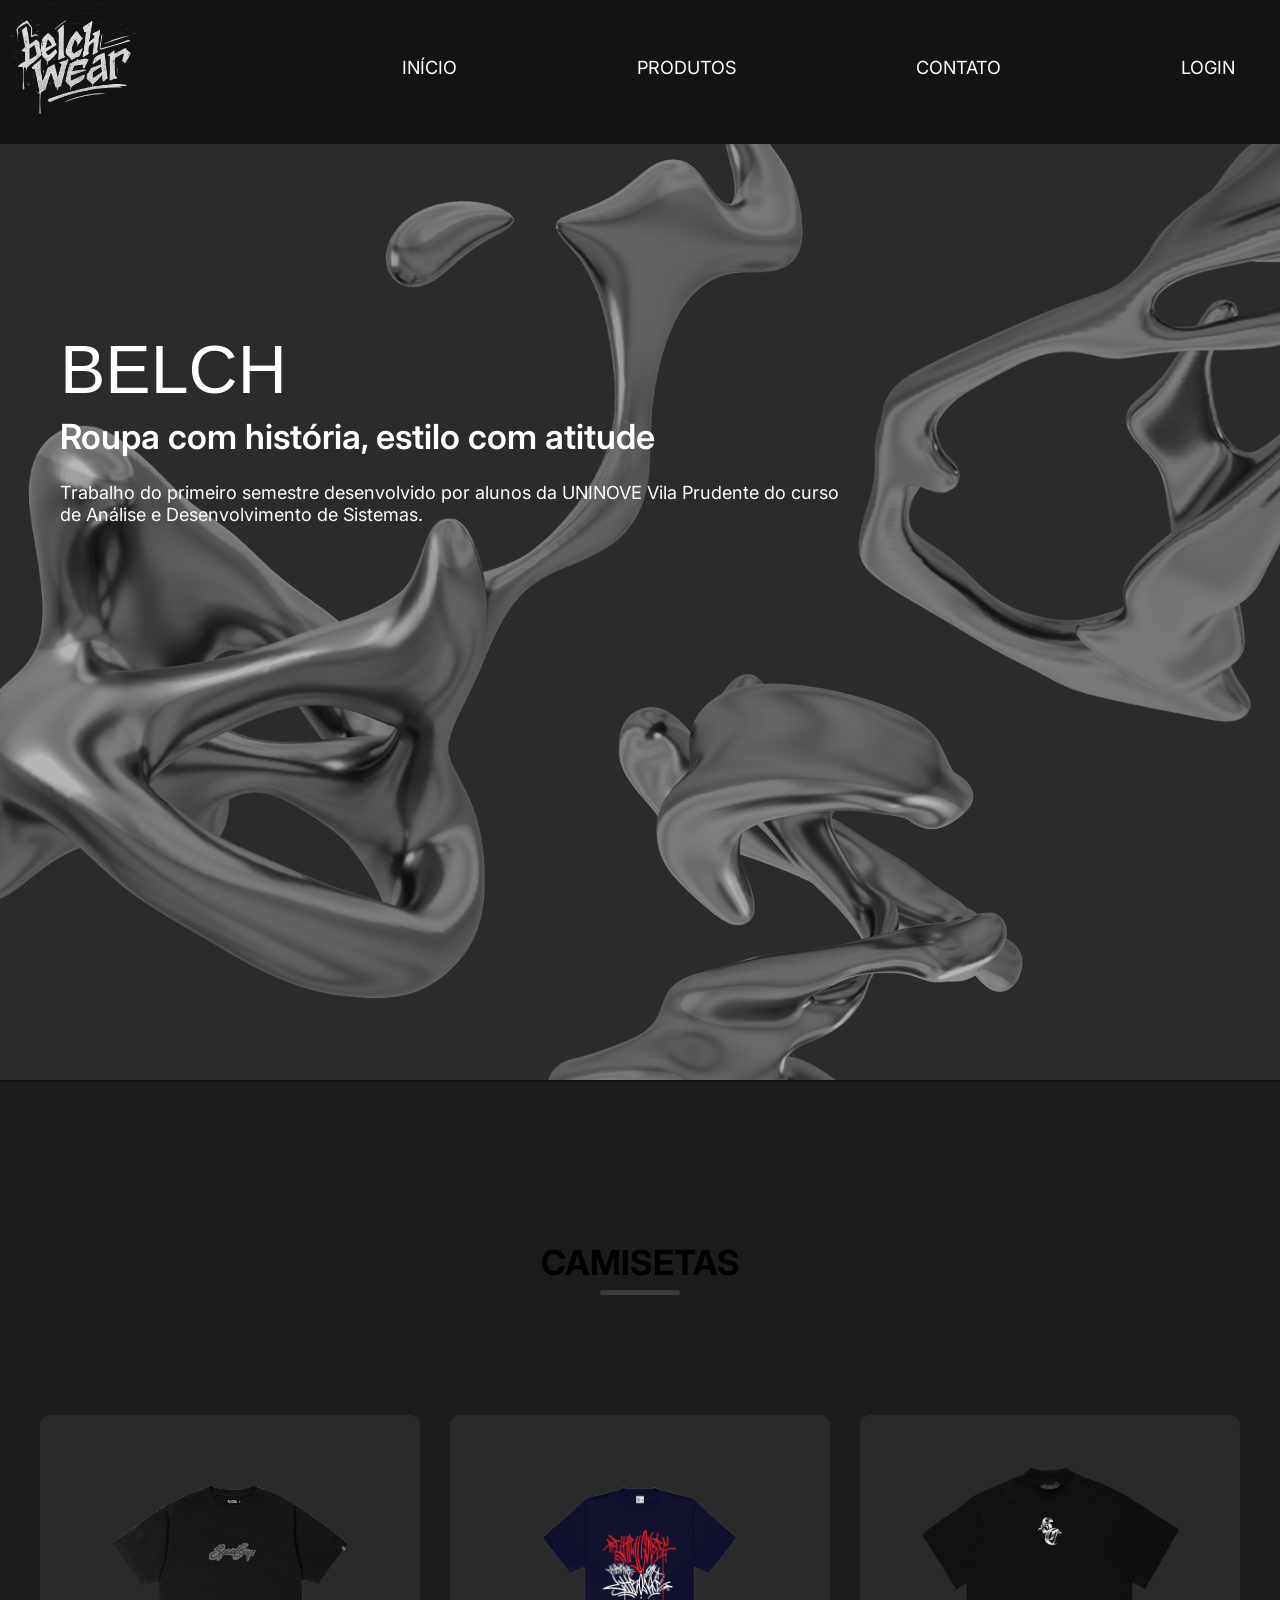
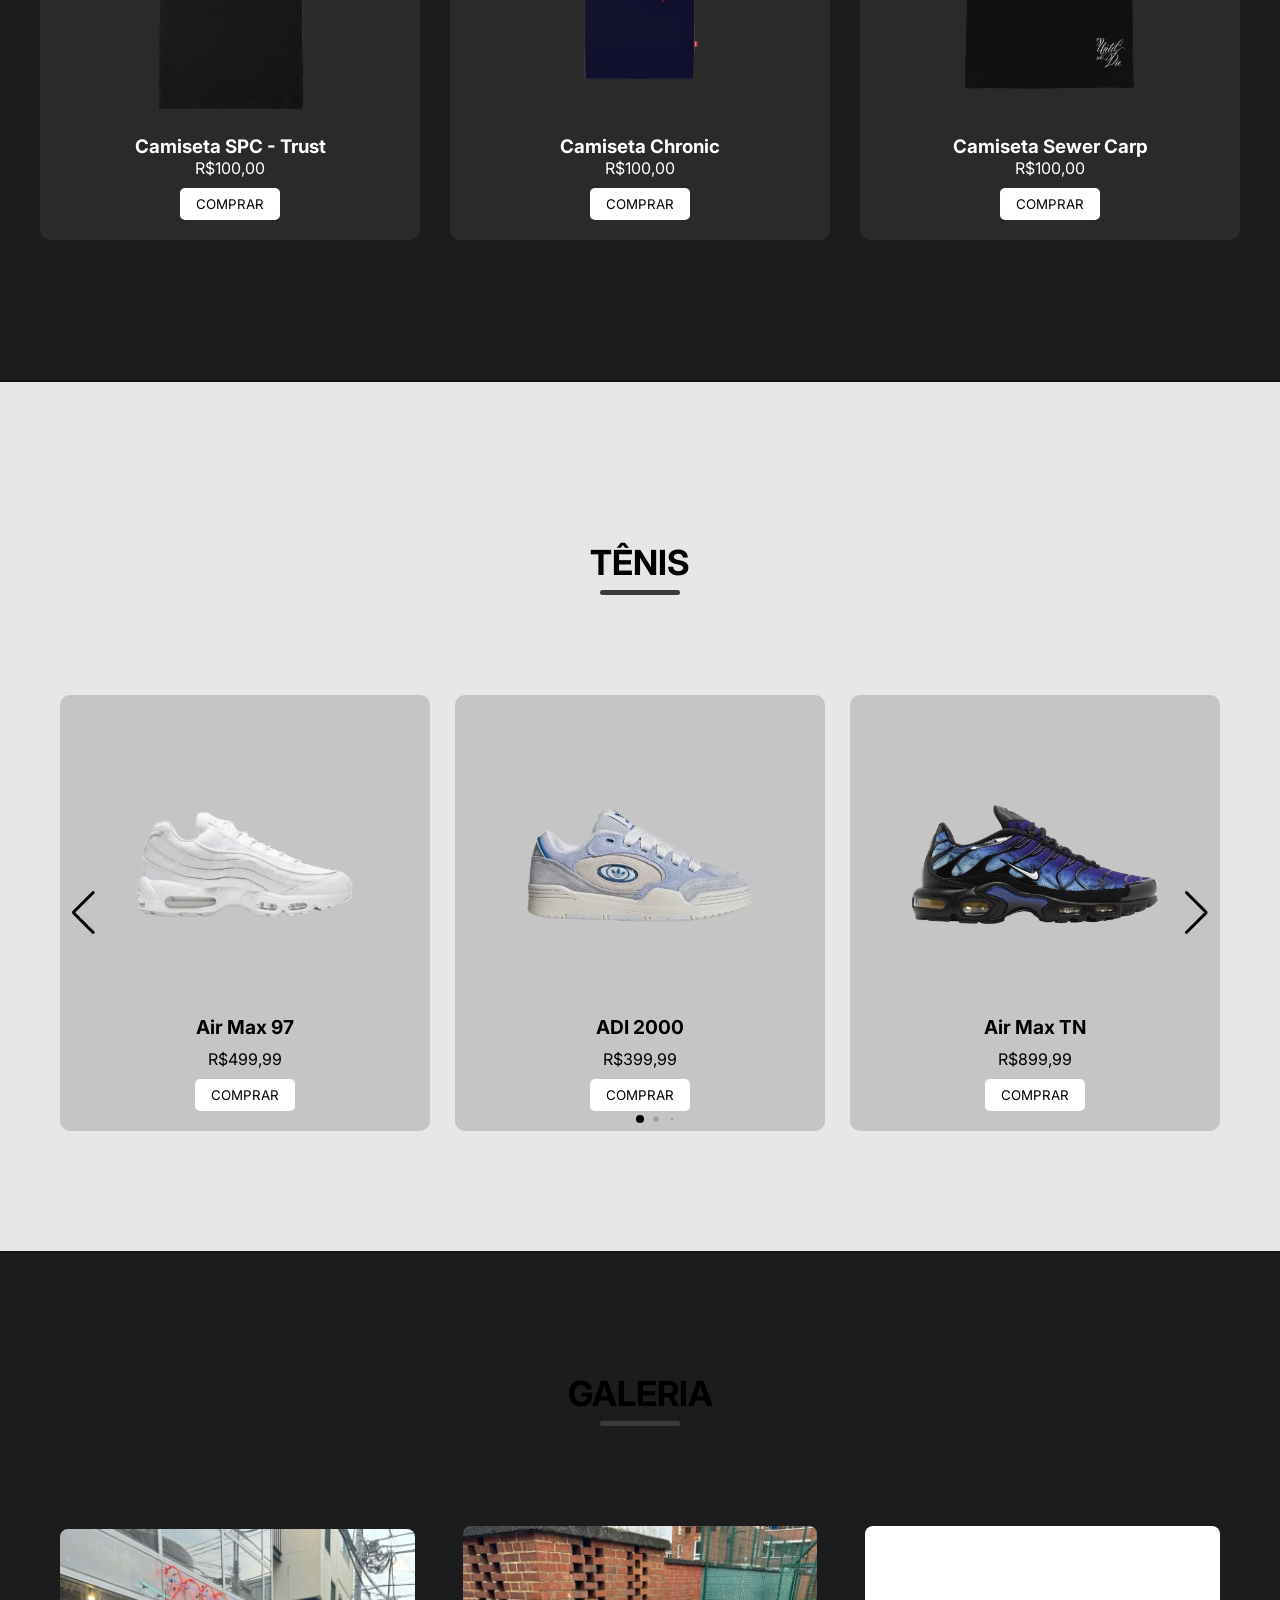
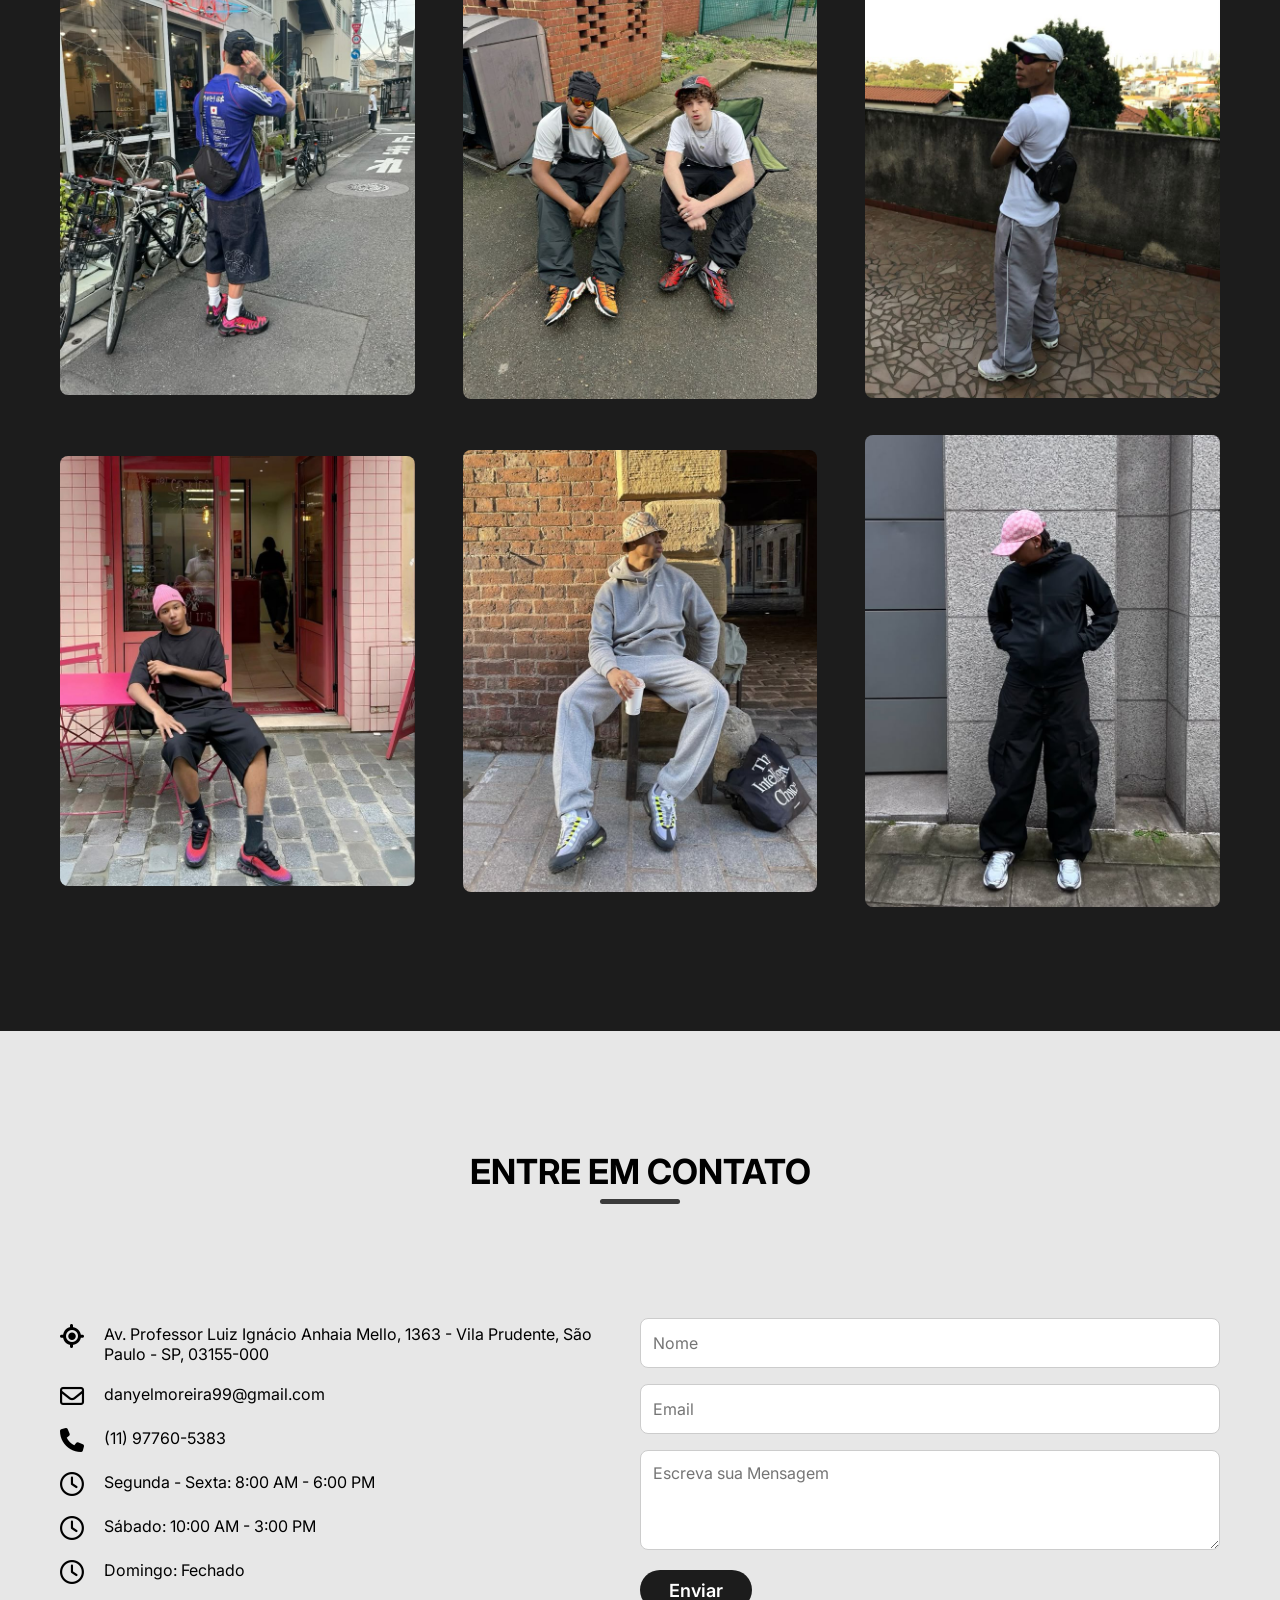
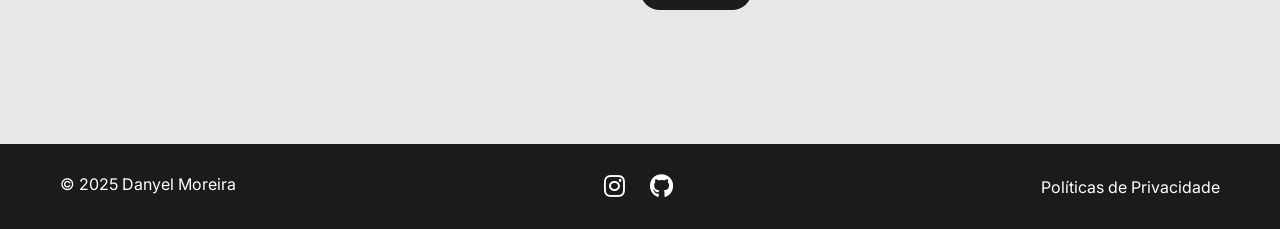
<file: index.html>
<!DOCTYPE html>
<html lang="pt-br">

<head>
  <meta charset="UTF-8">
  <meta name="viewport" content="width=device-width, initial-scale=1.0">
  <title>BELCH</title>
  <link rel="stylesheet" href="https://cdn.jsdelivr.net/npm/swiper@11/swiper-bundle.min.css">
  <link rel="stylesheet" href="https://cdnjs.cloudflare.com/ajax/libs/font-awesome/6.6.0/css/all.min.css" />
  <link rel="stylesheet" href="style.css">
  <link rel="shortcut icon" href="images/belch_wear_transparent.png" type="image/x-icon">
  <link rel="preconnect" href="https://fonts.googleapis.com">
  <link rel="preconnect" href="https://fonts.gstatic.com" crossorigin>
  <link href="https://fonts.googleapis.com/css2?family=Handjet:wght@100..900&display=swap" rel="stylesheet">

</head>

<body>

  <header class="header" id="header">
    <nav class="nav">
      <a href="#" class="nav-logo">
        <img class="logo-img" src="images/belch_wear_transparent.png" alt="Logo Belch Wear">
      </a>

      <ul class="nav-menu">
        <i id="close-menu-button" class="fa-solid fa-xmark"></i>
        <li role="button" class="nav-item"><a href="#" class="nav-link">INÍCIO</a></li>
        <li role="button" class="nav-item"><a href="#produtos" class="nav-link">PRODUTOS</a></li>
        <li role="button" class="nav-item"><a href="#contact" class="nav-link">CONTATO</a></li>
        <li role="button" class="nav-item"><a href="login.html" class="nav-link">LOGIN</a></li>
      </ul>

      <i id="open-menu-button" class="fa-solid fa-bars"></i>
    </nav>
  </header>

  <!--popup de coockie -->
  <script type="text/javascript" src="https://cookieconsent.popupsmart.com/src/js/popper.js"></script>
  <script> window.start.init({
      Palette: "palette6", Mode: "floating right", Theme: "classic",
      Message: "Este site utiliza de cookies para uma melhor experiência do usuário.", ButtonText: "ok :)", LinkText: "Saiba Mais", Location: "https://www.cookiesandyou.com", Time: "5",
    })</script>

  <!-- vlibras-->
  <div vw class="enabled">
    <div vw-access-button class="active"></div>
    <div vw-plugin-wrapper>
      <div class="vw-plugin-top-wrapper"></div>
    </div>
  </div>
  <script src="https://vlibras.gov.br/app/vlibras-plugin.js"></script>
  <script>
    new window.VLibras.Widget('https://vlibras.gov.br/app');
  </script>

  <!-- Sessão Hero -->
  <section class="hero-section">
    <div class="section-container">
      <div class="hero-container">
        <div class="hero-details">
          <h2 class="hero-title">BELCH</h2>
          <h3 class="hero-subtitle">Roupa com história, estilo com atitude</h3>
          <p class="hero-description">Trabalho do primeiro semestre desenvolvido por alunos da UNINOVE Vila Prudente do curso de
            Análise e Desenvolvimento de Sistemas.</p>
        </div>

      </div>
    </div>
  </section>

<hr>
  <!-- sessão Camisetas -->
 <section class="menu-section" id="produtos">
    <h2 class="section-title">Camisetas</h2>
    <div class="grid-produtos">
        <div class="card-produto">
            <div class="imagem">
                <img src="images/SPC-trustF.png" class="normal">
                <img src="images/spc-trust (2).png" class="hover">
            </div>
            <h3>Camiseta SPC - Trust</h3>
            <p>R$100,00</p>
            <button>COMPRAR</button>
        </div>

        <div class="card-produto">
            <div class="imagem">
                <img src="images/chronic-frente.png" class="normal">
                <img src="images/chronic-costas.png" class="hover">
            </div>
            <h3>Camiseta Chronic</h3>
            <p>R$100,00</p>
            <button>COMPRAR</button>
        </div>

        <div class="card-produto">
            <div class="imagem">
                <img src="images/Sewer-carp-frente.webp" class="normal">
                <img src="images/Sewer-carp.webp" class="hover">
            </div>
            <h3>Camiseta Sewer Carp</h3>
            <p>R$100,00</p>
            <button>COMPRAR</button>
        </div>
    </div>
</section>
<hr>
    <!-- sessão Tênis -->
 <section class="testimonial" id="tenis">
    <h2 class="section-title">Tênis</h2>
    <div class="section-container">
        <div class="testimonial-container swiper">
            <div class="slide-wrapper">
                <div class="card-list swiper-wrapper">
                    
                    <div class="card-item swiper-slide">
                        <div class="imagem">
                            <img src="images/AM-95.png" class="normal" alt="Air Max 95">
                            <img src="images/AM-95-2.png" class="hover" alt="Air Max 95">
                        </div>
                        <h3 class="user-name">Air Max 97</h3>
                        <p class="user-thoughts">R$499,99</p>
                        <button>COMPRAR</button>
                    </div>

                    <div class="card-item swiper-slide">
                        <div class="imagem">
                            <img src="images/ADI-2000.png" class="normal" alt="ADI 2000">
                            <img src="images/ADI-2000-2.png" class="hover" alt="ADI 2000">
                        </div>
                        <h3 class="user-name">ADI 2000</h3>
                        <p class="user-thoughts">R$399,99</p>
                        <button>COMPRAR</button>
                    </div>

                    <div class="card-item swiper-slide">
                        <div class="imagem">
                            <img src="images/TN-25TH.png" class="normal" alt="Air Max TN">
                            <img src="images/TN-25TH-2.png" class="hover" alt="Air Max TN">
                        </div>
                        <h3 class="user-name">Air Max TN</h3>
                        <p class="user-thoughts">R$899,99</p>
                        <button>COMPRAR</button>
                    </div>

                    <div class="card-item swiper-slide">
                        <div class="imagem">
                            <img src="images/AM-95.png" class="normal" alt="Air Max 97">
                            <img src="images/AM-95-2.png" class="hover" alt="Air Max 97">
                        </div>
                        <h3 class="user-name">Air Max 97</h3>
                        <p class="user-thoughts">R$499,99</p>
                        <button>COMPRAR</button>
                    </div>

                    <div class="card-item swiper-slide">
                        <div class="imagem">
                            <img src="images/ADI-2000.png" class="normal" alt="ADI 2000X">
                            <img src="images/ADI-2000-2.png" class="hover" alt="ADI 2000X">
                        </div>
                        <h3 class="user-name">ADI 2000</h3>
                        <p class="user-thoughts">R$399,99</p>
                        <button>COMPRAR</button>
                    </div>

                    <div class="card-item swiper-slide">
                        <div class="imagem">
                            <img src="images/TN-25TH.png" class="normal" alt="Air Max TN">
                            <img src="images/TN-25TH-2.png" class="hover" alt="Air Max TN ">
                        </div>
                        <h3 class="user-name">Air Max TN1</h3>
                        <p class="user-thoughts">R$899,99</p>
                        <button>COMPRAR</button>
                    </div>

                </div>
            </div>

            <!-- Botões e Paginação -->
            <div class="swiper-pagination"></div>
            <div class="swiper-button-prev"></div>
            <div class="swiper-button-next"></div>

        </div>
    </div>
</section>
<hr>
    <!-- sessão da Galeria -->
    <section class="gallery" id="Galeria">
      <h2 class="section-title">Galeria</h2>
      <div class="section-container">
        <div class="gallery-list">
          <div class="gallery-items">
            <img src="images/fit-1 (1).jpg" alt="Imagem Galeria" class="gallery-image">
          </div>
          <div class="gallery-items">
            <img src="images/fit-2.jpg" alt="Imagem Galeria" class="gallery-image">
          </div>
          <div class="gallery-items">
            <img src="images/fit-3.jpg" alt="Imagem Galeria" class="gallery-image">
          </div>
          <div class="gallery-items">
            <img src="images/fit-4.jpg" alt="Imagem Galeria" class="gallery-image">
          </div>
          <div class="gallery-items">
            <img src="images/fit-5.jpg" alt="Imagem Galeria" class="gallery-image">
          </div>
          <div class="gallery-items">
            <img src="images/fit-6.jpg" alt="Imagem Galeria" class="gallery-image">
          </div>
        </div>
      </div>
    </section>

    <!-- sessão contato -->
    <section class="contact" id="contact">
      <h2 class="section-title">Entre em Contato</h2>
      <div class="section-container">
        <div class="contact-container">
          <div class="contact-details">
            <div class="contact-item">
              <i class="fa-solid fa-location-crosshairs"></i>
              <p>Av. Professor Luiz Ignácio Anhaia Mello, 1363 - Vila Prudente, São Paulo - SP, 03155-000</p>
            </div>
            <div class="contact-item">
              <i class="fa-regular fa-envelope"></i>
              <p>danyelmoreira99@gmail.com</p>
            </div>
            <div class="contact-item">
              <i class="fa-solid fa-phone"></i>
              <p>(11) 97760-5383</p>
            </div>
            <div class="contact-item">
              <i class="fa-regular fa-clock"></i>
              <p>Segunda - Sexta: 8:00 AM - 6:00 PM</p>
            </div>
            <div class="contact-item">
              <i class="fa-regular fa-clock"></i>
              <p>Sábado: 10:00 AM - 3:00 PM</p>
            </div>
            <div class="contact-item">
              <i class="fa-regular fa-clock"></i>
              <p>Domingo: Fechado</p>
            </div>
            <div class="contact-item">
            </div>
          </div>

          <div class="contact-form">
            <form action="mailto:belchwear01@gmail.com" method="POST" enctype="text/plain">
              <input type="text" placeholder="Nome" required>
              <input type="email" placeholder="Email" required>
              <textarea placeholder="Escreva sua Mensagem" required></textarea>
              <button type="submit" class="button form-button">Enviar</button>
            </form>
          </div>
        </div>
      </div>
    </section>

    <!-- Footer  -->
    <footer class="footer">
      <div class="section-container">
        <div class="footer-section">
          <div class="footer-copyright">
            <p>© 2025 Danyel Moreira</p>
          </div>
          <div class="footer-social-media">
            <div class="social-icon">
              <a><i class="fa-brands fa-instagram"></i></a>
              <a href="https://github.com/danyelgomess"><i class="fa-brands fa-github"></i></a>
            </div>
          </div>
          <div class="footer-policies">
            <a href="#">Políticas de Privacidade</a>
          </div>
        </div>
      </div>
    </footer>

    <script src="https://cdn.jsdelivr.net/npm/swiper@11/swiper-bundle.min.js"></script>
    <script src="script.js"></script>
</body>

</html>
</file>
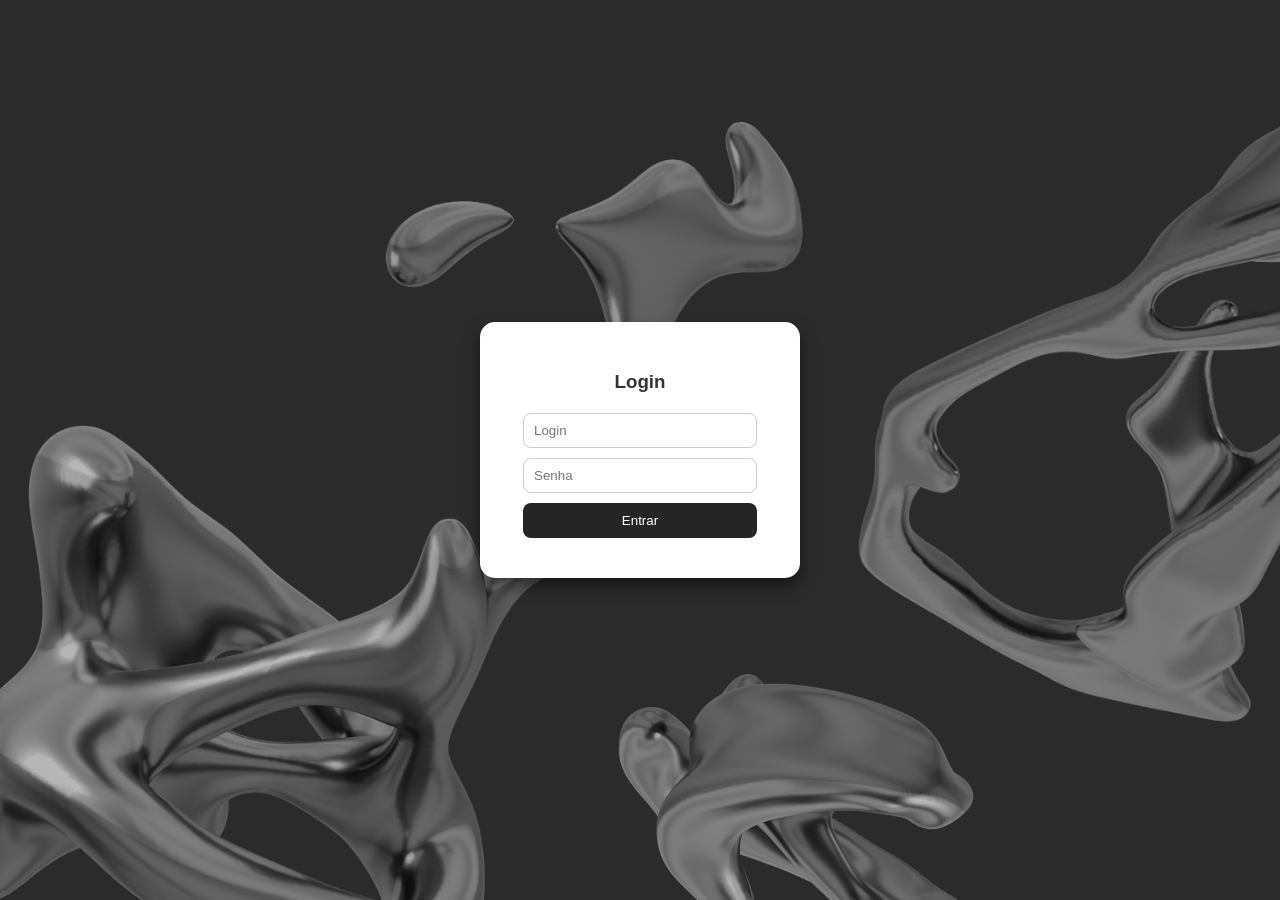
<file: login.html>
<!DOCTYPE html>
<html lang="pt-br">
<head>
    <meta charset="UTF-8">
    <meta http-equiv="X-UA-Compatible" content="IE=edge">
    <meta name="viewport" content="width=device-width, initial-scale=1.0">
    <link rel="stylesheet" href="login.css">
    <title>Login</title>
</head>
<body>

    <form>
        <h3>Login</h3>
        <input type="text" placeholder="Login" id="login">
        <input type="password" placeholder="Senha" id="senha">
        <input type="submit" value="Entrar" onclick="logar(); return false">
    </form>

    <script>
        function logar(){
            var login = document.getElementById('login').value;
            var senha = document.getElementById('senha').value;

            if(login == "admin" && senha == "admin"){
                alert('Sucesso');
                location.href = "index.html";
            }else{
                alert('Usuário ou senha incorretos');
            }
        }
    </script>

</body>
</html>
</file>
<file: style.css>
/* Google Fonts Link */
@import url('https://fonts.googleapis.com/css2?family=Inter:ital,opsz,wght@0,14..32,100..900;1,14..32,100..900&family=Miniver&display=swap');

* {
  padding: 0;
  margin: 0;
  box-sizing: border-box;
  font-family: "Inter", sans-serif;
}

:root {
  /* Colors */
  --white-color: #fff;
  --dark-color: #252525;
  --primary-color: #1c1c1c;
  --secondary-color: #3b3b3b;
  --light-gray-color: #e7e7e7;
  --medium-gray-color: #ccc;
  --swiper-theme-color: #000000;

  /* Font weight */
  --font-weight-n: 400;
  --font-weight-m: 500;
  --font-weight-s: 600;
  --font-weight-b: 700;

  /* Font Size */
  --font-size-s: 1rem;
  --font-size-m: 1.13rem;
  --font-size-l: 1.5rem;
  --font-size-xl: 2.16rem;
  --font-size-xxl: 4.25rem;

  /* Border Radius */
  --border-radius-s: 8px;
  --border-radius-m: 30px;
  --border-radius-circle: 50%;

  /* Site max width */
  --site-max-width: 1300px;
}

html {
  scroll-behavior: smooth;
}

body {
  background: var(--white-color--);
}

/* scrollbar */
::-webkit-scrollbar {
  width: 15px;
}

::-webkit-scrollbar-track {
  background-color: rgb(51, 51, 51);
}

::-webkit-scrollbar-thumb {
  background-color: #262626;
}

::-webkit-scrollbar-thumb:hover {
  background-color: var(--secondary-color);
}


/* Setar para o site todo */
a {
  text-decoration: none;
}

ul {
  list-style: none;
}

.section-container {
  margin: 0 auto;
  padding: 0 20px;
  max-width: var(--site-max-width);
}

.section-title {
  text-align: center;
  padding: 60px 0 100px;
  font-size: var(--font-size-xl);
  text-transform: uppercase;
}

.section-title::after {
  content: '';
  width: 80px;
  background: var(--secondary-color);
  height: 5px;
  display: block;
  margin: 7px auto 0;
  border-radius: var(--border-radius-s);
}

/* Header*/
.header {
  position: fixed;
  top: -10px;
  width: 100%;
  z-index: 5;
  background: #131313;
}

.nav {
  max-width: var(--site-max-width);
  display: flex;
  justify-content: space-between;
  align-items: center;
  padding: 5px;
  margin: 0 auto;
}

.nav .nav-logo .logo-img {
  width: 140px;
}

.nav .nav-menu {
  display: flex;
  gap: 100px;
}

.nav .nav-menu .nav-item .nav-link {
  display: block;
  padding: 10px 40px;
  color: var(--white-color);
  font-weight: var(--font-weight-n);
  font-size: var(--font-size-m);
  border-radius: var(--border-radius-m);
  transition: 0.3s ease;
}

.nav .nav-menu .nav-item .nav-link:hover {
  background: var(--secondary-color);
  color: var(--primary-color);
}

#open-menu-button, #close-menu-button {
  font-size: var(--font-size-l);
  color: var(--white-color);
  cursor: pointer;
  display: none;
}

/* Sessão hero */
.hero-section {
  min-height: 120vh;
  background-image: url(/images/fundosite.png);
}

.hero-container {
  display: flex;
  justify-content: space-between;
  align-items: center;
  gap: 20px;
  padding: 20px 0;
  padding-top: 85.12px;
  min-height: calc(100vh - 85.12px);
}

.hero-container .hero-details .hero-title {
  font-size: var(--font-size-xxl);
  color: var(--white-color);
  font-weight: 300;
  font-family:  "Embed-code", sans-serif;
}

.hero-container .hero-details .hero-subtitle {
  font-size: var(--font-size-xl);
  font-weight: var(--font-weight-s);
  color: var(--white-color);
  margin-top: 8px;
  max-width: 70%;
}

.hero-container .hero-details .hero-description {
  font-size: var(--font-size-m);
  font-weight: var(--font-weight-n);
  color: var(--white-color);
  margin: 24px 0 ;
  max-width: 70%;
}

/* Sessão Projeto */
.about-us {
  padding: 200px 20px 120px;
  background: var(--light-gray-color);
}

.about-container {
  display: flex;
  gap: 20px;
  margin-top: 50px;
  justify-content: space-between;
}

.about-container .about-image-wrapper {
  width: 400px;
  height: 400px;
  border-radius: var(--border-radius-circle);
  background: url("images/imagemgaleria1.jpeg") no-repeat center/cover;
}

.about-container .about-text-wrapper {
  max-width: 50%;
}

.about-container .about-text-wrapper .section-title {
  padding: 32px 0;
}

.about-container .about-text-wrapper .about-description {
  font-size: var(--font-size-m);
  font-weight: var(--font-weight-m);
  letter-spacing: 0.96px;
  line-height: 30.08px;
  text-align: center;
  padding-top: 50px;
}
hr {
  border: none;
  height: 2px;
  background-color: #131313 ;
  margin: px 0;
}

/* Sessão Camisetas */
.menu-section {
  background: #1c1c1c;
  color: var(--white-color);
  padding: 100px 20px 120px;
}

.menu-section .menu-container {
    display: block; 
}
.grid-produtos {
    display: grid;
    grid-template-columns: repeat(auto-fit, minmax(250px, 1fr));
    gap: 30px;
    padding: 20px;
}

.card-produto {
    background-color: #2a2a2a;
    padding: 20px;
    border-radius: 10px;
    text-align: center;
    transition: transform 0.3s;
}

.card-produto:hover {
    transform: scale(1.05);
}

.imagem {
    position: relative;
    width: 100%;
    height: 300px;
    overflow: hidden;
}

.imagem img {
    width: 100%;
    height: 100%;
    object-fit: contain;
    position: absolute;
    top: 0;
    left: 0;
    transition: opacity 0.4s ease;
}

.imagem img.hover {
    opacity: 0;
}

.imagem:hover img.hover {
    opacity: 1;
}

.imagem:hover img.normal {
    opacity: 0;
}

button {
    margin-top: 10px;
    padding: 8px 16px;
    border: none;
    background-color: white;
    color: black;
    border-radius: 5px;
    cursor: pointer;
}

button:hover {
    background-color: #ccc;
}


/* Sessão Tênis*/
.testimonial {
    background: #e7e7e7;
    padding: 100px 20px 120px;
}

.section-container {
    max-width: 1200px;
    margin: 0 auto;
}

.card-list {
    display: flex;
}

.card-item {
    background-color: #c5c5c5;
    padding: 20px;
    border-radius: 10px;
    text-align: center;
    transition: transform 0.3s;
}

.card-item:hover {
    transform: scale(1.05);
}

.user-image {
    width: 100%;
    height: 250px;
    object-fit: contain;
    border-radius: 10px;
    margin-bottom: 15px;
}
.imagem {
    position: relative;
    width: 100%;
    height: 300px;
    overflow: hidden;
}

.imagem img {
    width: 100%;
    height: 100%;
    object-fit: contain;
    position: absolute;
    top: 0;
    left: 0;
    transition: opacity 0.4s ease;
}

.imagem img.hover {
    opacity: 0;
}

.imagem:hover img.hover {
    opacity: 1;
}

.imagem:hover img.normal {
    opacity: 0;
}

.user-name {
    font-size: 1.2rem;
    margin-bottom: 10px;
}

.user-thoughts {
    font-size: 1rem;
}

/* Swiper Buttons */
.swiper-button-prev,
.swiper-button-next {
    color: #000;
}

.swiper-pagination-bullet {
    background: #000;
}



/* Sessão da Galeria */
.gallery {
  padding: 60px 20px 120px;
  background: #1c1c1c;
}

.section-title{
  color: #000
}

.gallery .gallery-list {
  display: flex;
  gap: 32px;
  flex-wrap: wrap;
  align-items: center;
  justify-content: space-between;
}

.gallery .gallery-list .gallery-items {
  overflow: hidden;
  width: calc(100% / 3 - 32px);
}

.gallery .gallery-list .gallery-image {
  width: 100%;
  cursor: zoom-in;
  border-radius: var(--border-radius-s);
  transition: 0.3s ease;
}

.gallery-list .gallery-items:hover .gallery-image {
  transform: scale(1.3);
}

/* Sessão de contato */
.contact {
  padding: 60px 20px 120px;
  background: var(--light-gray-color);
}

.contact-container {
  display: flex;
  gap: 48px;
  align-items: center;
  justify-content: space-between;
}

.contact-container .contact-details .contact-item {
  display: flex;
  gap: 20px;
  margin: 20px 0;
  font-weight: var(--font-weight-n);
}

.contact-container .contact-details .contact-item i {
  font-size: var(--font-size-l);
}

.contact-container .contact-form {
  max-width: 50%;
  width: 100%;
}

.contact-container .contact-form input {
  width: 100%;
  height: 50px;
  padding: 0 12px;
  outline: none;
  margin-bottom: 16px;
  font-size: var(--font-size-s);
  border-radius: var(--border-radius-s);
  border: 1px solid var(--medium-gray-color);
}

.contact-container .contact-form textarea {
  width: 100%;
  height: 100px;
  padding: 12px;
  outline: none;
  font-size: var(--font-size-s);
  border-radius: var(--border-radius-s);
  border: 1px solid var(--medium-gray-color);
  resize: vertical;
}

.contact-container .contact-form :where(input, textarea):focus {
  border-color: var(--secondary-color);
}

.contact-container .contact-form .button {
  padding: 8px 28px;
  border: 1px solid transparent;
  outline: none;
  cursor: pointer;
  border-radius: var(--border-radius-m);
  background: var(--primary-color);
  color: var(--white-color);
  font-size: var(--font-size-m);
  font-weight: var(--font-weight-s);
  margin-top: 16px;
  transition: 0.3s ease;
}

.contact-container .contact-form .button:hover {
  color: var(--primary-color);
  background: transparent;
  border-color: var(--primary-color);
}

/* Footer */
.footer {
  background: #1b1b1b;
  color: var(--white-color);
  padding: 30px 20px;
}

.footer-section {
  display: flex;
  justify-content: space-between;
  font-style: var(--font-size-m);
}

.footer-section a {
  color: var(--white-color);
}

.footer-section a:hover {
  color: var(--secondary-color);
}

.footer-section .social-icon {
  display: flex;
  gap: 25px;
}

.footer-section .social-icon i {
  cursor: pointer;
  font-size: var(--font-size-l);
  transition: 0.3s ease;
}

.footer-section .social-icon i:hover {
  color: var(--secondary-color);
}

.footer-section .footer-policies {
  display: flex;
  align-items: center;
  gap: 8px;
}

.footer-section .footer-policies i {
  font-size: 10px;
}

/* Codigo de responsividade para o Media Query max-width: 1024px */
@media screen and (max-width: 1024px) {
  body.show-mobile-menu {
    overflow-y: hidden;
  }

  body.show-mobile-menu .header::before {
    content: '';
    position: fixed;
    top: 0;
    left: 0;
    height: 100%;
    width: 100%;
    backdrop-filter: blur(5px);
    background: rgba(0, 0, 0, 0.2);
  }

  .nav {
    padding: 15px 20px;
  }

  #open-menu-button {
    display: block;
  }

  #close-menu-button {
    position: absolute;
    top: 20px;
    right: 20px;
    font-size: var(--font-size-m);
    display: block;
    color: #000;
  }

  .nav .nav-menu {
    position: fixed;
    top: 0;
    left: -300px;
    width: 300px;
    height: 100%;
    padding-top: 96px;
    flex-direction: column;
    background: var(--white-color);
    transition: 0.2s ease;
  }

  body.show-mobile-menu .nav .nav-menu {
    left: 0;
  }

  .nav .nav-menu .nav-item {
    display: block;
    padding: 8px 12px;
    margin: 0 auto;
  }

  .nav .nav-menu .nav-item .nav-link {
    color: var(--dark-color);
  }

  .hero-container {
    flex-direction: column-reverse;
    align-items: center;
  }

  .hero-container .hero-image-wrapper {
    max-width: 100%;
    text-align: center;
  }

  .hero-container .hero-image-wrapper .hero-image {
    width: 75%;
    margin-top: 50px;
  }

  .hero-container .hero-details {
    max-width: 100%;
    text-align: center;
    display: flex;
    flex-direction: column;
    align-items: center;
  }

  .hero-container .hero-details .hero-subtitle,
  .hero-container .hero-details .hero-description {
    max-width: 100%;
  }

  .about-container {
    flex-direction: column-reverse;
    align-items: center;
    gap: 50px;
  }

  .about-container .about-image-wrapper {
    width: 300px;
    height: 300px;
  }

  .about-container .about-text-wrapper {
    max-width: 100%;
  }

  .menu-section .menu-container {
    gap: 50px;
  }

  .menu-container .menu-items {
    width: calc(100% / 2 - 50px);
  }

  .gallery .gallery-list {
    justify-content: center;
  }

  .gallery .gallery-list .gallery-items {
    width: calc(100% / 2 - 50px);
  }

  .contact-container {
    flex-direction: column-reverse;
  }

  .contact-container .contact-details .contact-item {
    margin: 25px 0;
  }

  .contact-container .contact-form {
    max-width: 100%;
  }

  .footer-section {
    display: flex;
    flex-direction: column;
    justify-content: center;
    align-items: center;
    gap: 24px;
  }
}

/* Responsive Media Query code for max-width: 768px */
@media screen and (max-width: 768px) {
  .slide-wrapper {
    margin: 0 10px 30px;
  }

  .slide-wrapper .swiper-slider-btn {
    display: none;
  }
}

/* Responsive Media Query code for max-width: 576px */
@media screen and (max-width: 576px) {
  .section-title {
    padding: 32px 0;
  }

  .nav .nav-logo .logo-text {
    font-size: 30px;
  }

  .hero-container {
    justify-content: space-evenly;
  }

  .hero-container .hero-details .hero-title {
    font-size: 30px;
  }

  .hero-container .hero-details .hero-subtitle {
    font-size: var(--font-size-m);
  }

  .hero-container .hero-details .hero-description {
    font-size: var(--font-size-s);
  }

  .hero-container .hero-buttons .contact-us-button,
  .hero-container .hero-buttons .order-now-button {
    padding: 10px 20px;
    font-size: 15.04px;
  }

  .hero-container .hero-image-wrapper .hero-image {
    margin-top: 0;
  }

  .menu-container .menu-items {
    width: 100%;
    text-align: center;
  }

  .menu-section .menu-container {
    gap: 60px;
  }

  .menu-container .menu-items .menu-image {
    max-width: 80%;
  }

  .testimonial .card-list .card-item {
    padding: 8px 0;
  }

  .gallery .gallery-list .gallery-items {
    width: 100%;
  }

  .footer .section-container {
    padding: 0;
  }

  .footer-section .footer-policies {
    gap: 8px;
  }
}
</file>
<file: login.css>
* {
    box-sizing: border-box;
}

body {
    background-image: url(/images/fundosite.png);
    width: 100%;
    height: 100vh;
    margin: 0;
    display: flex;
    justify-content: center;
    align-items: center;
    font-family: Arial, sans-serif;
}

form {
    width: 320px;
    background-color: #fff;
    padding: 30px;
    border-radius: 15px;
    box-shadow: 0 8px 16px rgba(0, 0, 0, 0.5);
    text-align: center;
}

h3 {
    margin-bottom: 20px;
    color: #333;
}

input {
    display: block;
    margin: 10px auto;
    width: 90%;
    height: 35px;
    padding: 5px 10px;
    border: 1px solid #ccc;
    border-radius: 8px;
    outline: none;
    transition: border-color 0.3s;
}

input:focus {
    border-color: #555;
}

input[type="submit"] {
    background-color: #252525;
    color: white;
    cursor: pointer;
    border: none;
    transition: background-color 0.3s;
}

input[type="submit"]:hover {
    background-color: #444;
}
</file>
